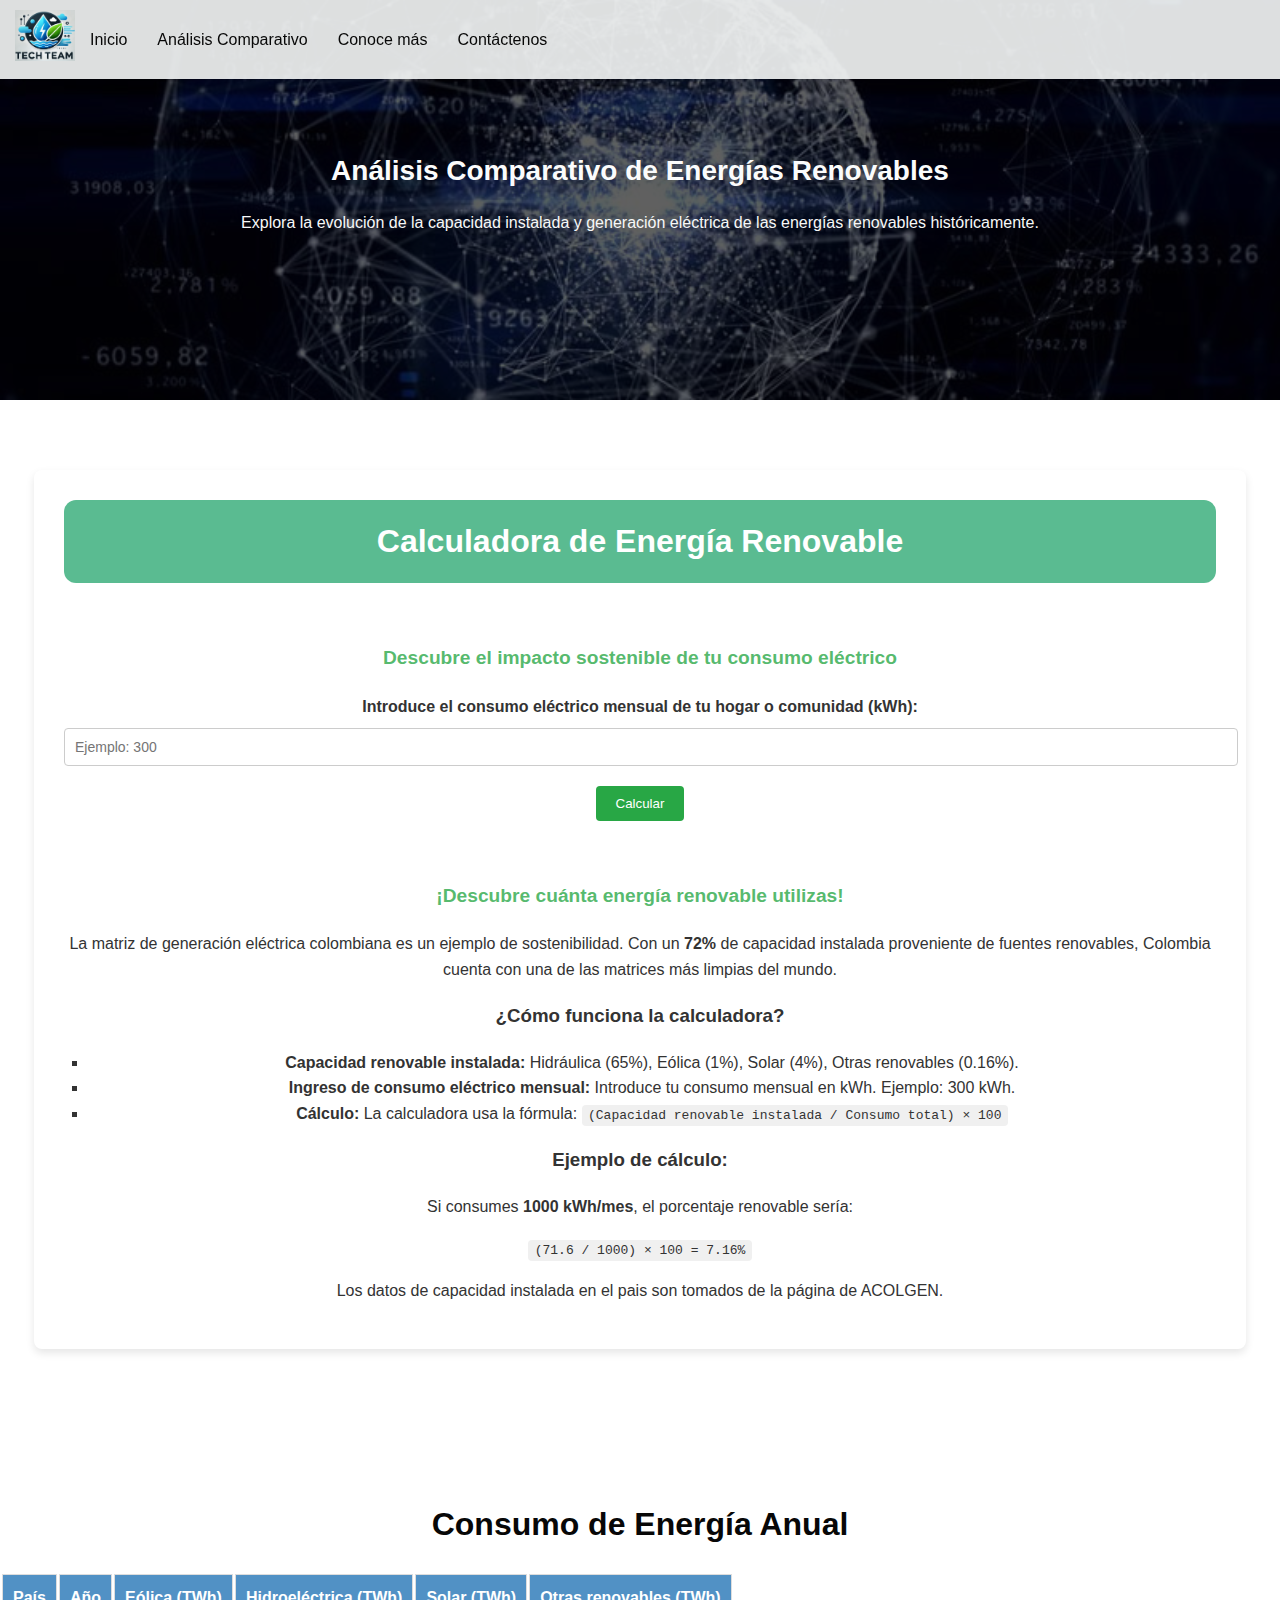
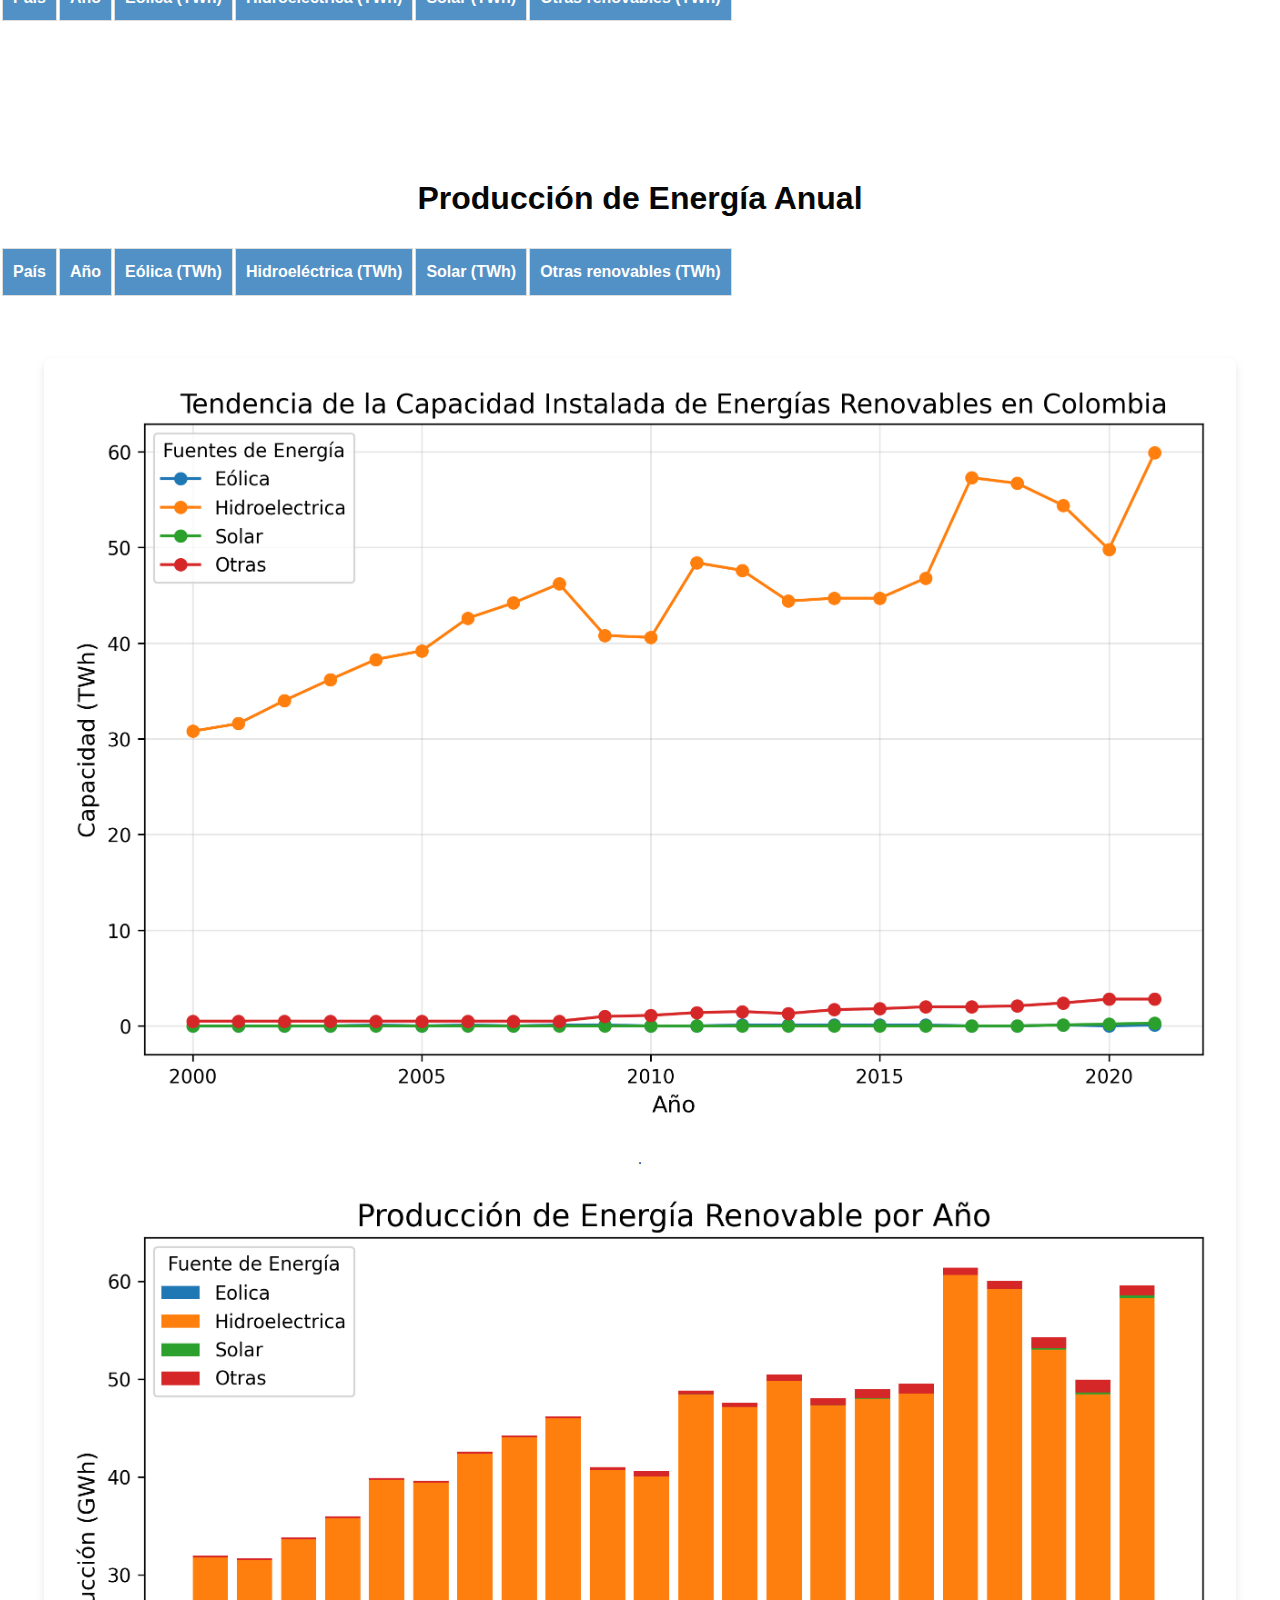
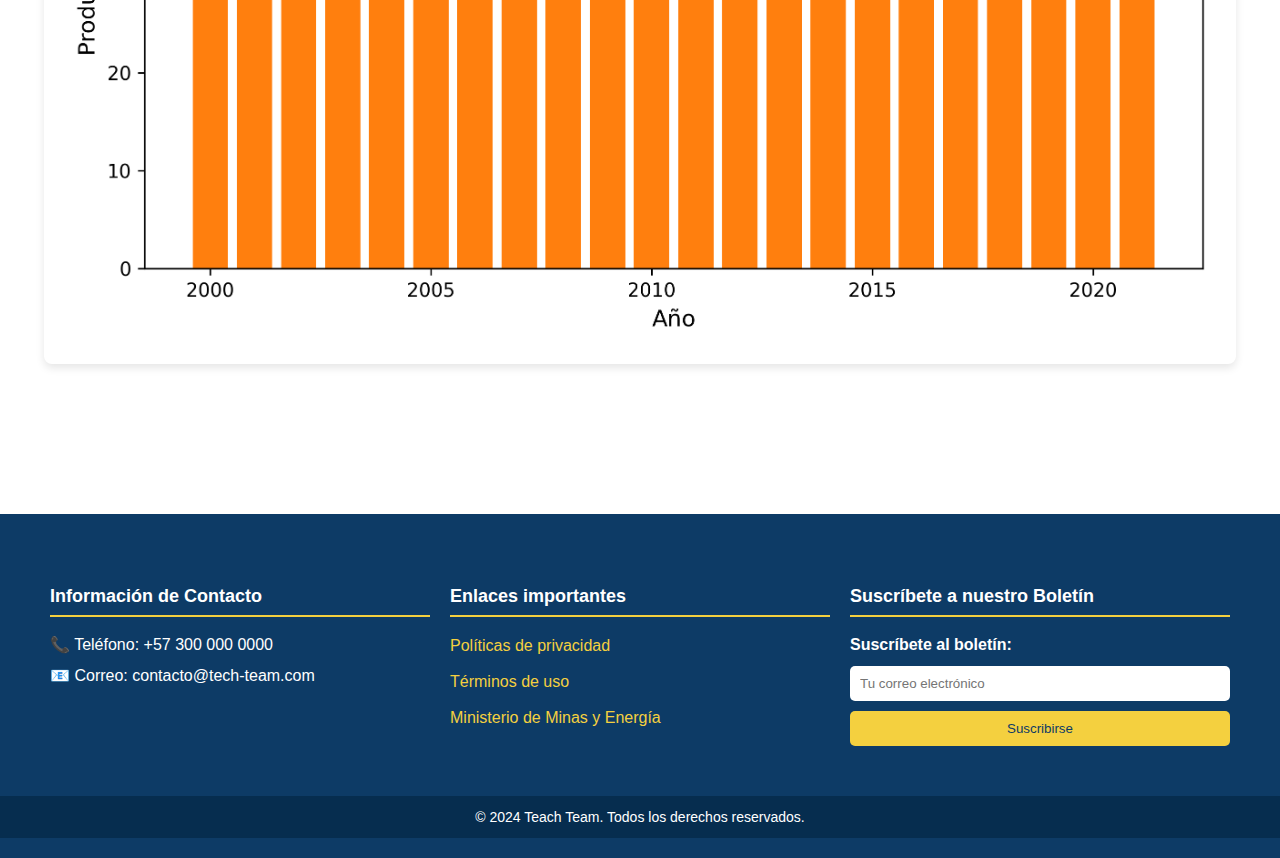
<file: vistas/analisis.html>
<!DOCTYPE html>
<html lang="en">
<head>
    <meta charset="UTF-8">
    <meta name="viewport" content="width=device-width, initial-scale=1.0">
    <title>Análisis comparativo</title>
    <link rel="icon" href="../assets/Tech_Team.jpg" type="image/x-icon">
    <link rel="stylesheet" href="../css/analisis.css">
    <link rel="stylesheet" href="https://cdn.datatables.net/1.13.5/css/jquery.dataTables.min.css">
    <script src="https://code.jquery.com/jquery-3.6.0.min.js"></script>
    <script src="https://cdn.datatables.net/1.13.6/js/jquery.dataTables.min.js"></script>
    <script src="https://d3js.org/d3.v7.min.js"></script>

    
    
</head>
<body>
    <header>
        <nav>
          <div class="menu-icon" id="menu-icon">
            <span></span>
            <span></span>
            <span></span>
        </div>
          <ul class="nav-links" id="nav-links">
                <a href="about.html">
                    <img src="../assets/Tech_Team.jpg" alt="Icono" id="icono">
                </a>
                <li><a href="index.html">Inicio</a></li>
                <li><a href="analisis.html">Análisis Comparativo</a></li>
                <li><a href="historias.html">Conoce más</a></li>
                <li><a href="contact.html">Contáctenos</a></li>
            </ul>
        </nav>
    </header>

    <main>
<!-- Sección de Introducción -->
<section class="contact-head">
<header class="intro-section">
  <h1>Análisis Comparativo de Energías Renovables</h1>
  <p>Explora la evolución de la capacidad instalada y generación eléctrica de las energías renovables históricamente.</p>
</header>
</section>

<!-- Sección de calcular energia-->
<div class="container">
  <h1>Calculadora de Energía Renovable</h1>
  <h2>Descubre el impacto sostenible de tu consumo eléctrico</h2>
  
  <form id="formulario">
      <label for="consumption">Introduce el consumo eléctrico mensual de tu hogar o comunidad (kWh):</label>
      <input type="number" id="consumoTotal" required placeholder="Ejemplo: 300" required>
      <button type="submit">Calcular</button>
  </form>

  <div id="resultado">
      <p id="mensajeResultado"></p>
  </div>

  <div class="info">
    <h2>¡Descubre cuánta energía renovable utilizas!</h2>
    <p>
      La matriz de generación eléctrica colombiana es un ejemplo de sostenibilidad. Con un 
      <strong>72%</strong> de capacidad instalada proveniente de fuentes renovables, Colombia cuenta con una de las matrices más limpias del mundo.
    </p>
    <h3>¿Cómo funciona la calculadora?</h3>
    <ul>
      <li><strong>Capacidad renovable instalada:</strong> Hidráulica (65%), Eólica (1%), Solar (4%), Otras renovables (0.16%).</li>
      <li><strong>Ingreso de consumo eléctrico mensual:</strong> Introduce tu consumo mensual en kWh. Ejemplo: 300 kWh.</li>
      <li><strong>Cálculo:</strong> La calculadora usa la fórmula:  
        <code>(Capacidad renovable instalada / Consumo total) × 100</code>
      </li>
    </ul>
    <h3>Ejemplo de cálculo:</h3>
    <p>Si consumes <strong>1000 kWh/mes</strong>, el porcentaje renovable sería:</p>
    <code>(71.6 / 1000) × 100 = 7.16%</code>
    <p>Los datos de capacidad instalada en el pais son tomados de la página de ACOLGEN.</p>
  </div>
</div>

<!-- Tabla consumo de energia -->
<section class="tabla-consumo">
<h1>Consumo de Energía Anual</h1>
<table id="tabla-consumo" class="display">
  <thead>
      <tr>
          <th>País</th>
          <th>Año</th>
          <th>Eólica (TWh)</th>
          <th>Hidroeléctrica (TWh)</th>
          <th>Solar (TWh)</th>
          <th>Otras renovables (TWh)</th>    
      </tr>
  </thead>
</table>
</section> 


<!-- Tabla produccion de energia -->
<section class="tabla-produccion">
<h1>Producción de Energía Anual</h1>
<table id="tabla-produccion" class="display">
    <thead>
        <tr>
            <th>País</th>
            <th>Año</th>
            <th>Eólica (TWh)</th>
            <th>Hidroeléctrica (TWh)</th>
            <th>Solar (TWh)</th>
            <th>Otras renovables (TWh)</th>    
        </tr>
    </thead>
</table>
    </main>


<!-- GRAFICOS -->
  <div class="chart-container">
    <img src="../assets/Tendencia_Energias.png" alt="Tendencia Energías Renovables">
    <p>.</p>
    <img src="../assets/Barras_Energias.png" alt="Produccion Energías Renovables">
  </div>



<!-- PIE DE PAGINA--> 

<footer>
    <div class="footer-container">
      <!-- Información de Contacto -->
      <div class="footer-section contact-info">
        <h3>Información de Contacto</h3>
        <p>📞 Teléfono: +57 300 000 0000</p>
        <p>📧 Correo: contacto@tech-team.com</p>
        <div class="social-media">
          <a href="https://www.facebook.com/" target="_blank" aria-label="Facebook"><i class="fab fa-facebook-f"></i></a>
          <a href="https://x.com" target="_blank" aria-label="Twitter"><i class="fab fa-twitter"></i></a>
          <a href="https://www.instagram.com/" target="_blank" aria-label="Instagram"><i class="fab fa-instagram"></i></a>
          <a href="https://www.linkedin.com" target="_blank" aria-label="LinkedIn"><i class="fab fa-linkedin-in"></i></a>
        </div>
      </div>
  
      <!-- Enlaces importantes -->
      <div class="footer-section important-links">
        <h3>Enlaces importantes</h3>
        <ul>
          <li><a href="#">Políticas de privacidad</a></li>
          <li><a href="#">Términos de uso</a></li>
          <li><a href="https://www.minenergia.gov.co/" target="_blank">Ministerio de Minas y Energía</a></li>
        </ul>
      </div>
  
      <!-- Suscripción al Boletín -->
      <div class="footer-section newsletter">
        <h3>Suscríbete a nuestro Boletín</h3>
        <form action="/subscribe" method="POST">
            <label for="email">Suscríbete al boletín:</label>
            <input type="email" id="email" name="email" placeholder="Tu correo electrónico" required>
            <button type="submit">Suscribirse</button>
        </form>
      </div>
    </div>

    
    <!-- Footer Bottom -->
    <div class="footer-bottom">
      <p>&copy; 2024 Teach Team. Todos los derechos reservados.</p>
    </div>
</footer>

<script src="../js/analisis.js"></script>  

</body>
</html>
</file>
<file: css/analisis.css>
/* Estilos básicos de la página */
body {
    font-family: 'Arial', sans-serif;
    background-size: cover; /* Ajusta la imagen para cubrir todo el fondo */
    background-repeat: no-repeat; /* Evita que la imagen se repita */
    background-attachment: fixed; /* Mantiene la imagen fija al hacer scroll */
    background-position: center; /* Centra la imagen en la página */
    color: #333;
    margin: 0;
    padding: 0;
    line-height: 1.6;
}


main {
    padding-top: 0px; /* Ajusta según la altura del header */
    padding-bottom: 0px; /* Ajusta según la altura del footer */
    box-sizing: border-box; /* Asegura que el padding no afecte el ancho del contenido */
}

header h1 {
    margin: 0;
    font-size: 38px;
    font-weight: bold;
    color: #fbfcfc;
}

h1 {
    display: flex;
    align-items: center;
    justify-content: center;
    color: rgb(7, 7, 7);
    margin-right: 0px;
}


/* Navegación */

nav {
  display: flex;
  position: fixed; /* Fija el nav en la parte superior de la página */
  top: 0;
  left: 0;
  width: 100%; /* Abarca todo el ancho de la ventana */
  background-color: rgba(243, 245, 245, 0.909); /* Color con transparencia */
  z-index: 10; /* Asegura que el nav esté al frente */
  padding: 10px 0; /* Añade un poco de espacio alrededor de los elementos */
  justify-content: space-between; /* Distribuye ícono y menú */
  align-items: center; /* Centra los elementos verticalmente */
}

#icono {
  margin-left: 15px; /* Separa el ícono del borde */
  width: 60px;
  height: auto;
  cursor: pointer; /* Cambia el cursor a una mano para indicar que es clickeable */
}


nav ul {
  display: flex;
  justify-content: center;
  align-items: center;
  list-style: none;
  padding: 0;
  margin: 0;
}

nav ul li {
  margin: 0 20px; /* Espaciado entre enlaces */
}

/* Estilo de enlaces */
nav ul li a {
  color: #000;
  text-decoration: none;
  font-size: 16px;
  transition: color 0.3s; 
}

nav ul li a:hover {
  text-decoration: underline;
  color: #f1c40f; /* Cambia el color al hacer hover */
}


/* Menu Hamburguesa */

.menu-icon {
display: none;
flex-direction: column;
justify-content: space-around;
width: 30px;
height: 25px;
cursor: pointer;
}

.menu-icon span {
display: block;
width: 100%;
height: 3px;
background-color: white;
border-radius: 5px;
transition: all 0.3s ease;
}

.nav-links {
display: flex;
list-style: none;
margin: 0;
padding: 0;
}

.nav-links li {
margin: 0 15px;
}

.nav-links li a {
text-decoration: none;
color: rgb(7, 7, 7);
font-size: 16px;
transition: color 0.3s;
}

.nav-links li a:hover {
color: #f1c40f;
}


/* Estilo para dispositivos móviles */
@media (max-width: 768px) {
.menu-icon {
    display: flex; /* Mostrar el ícono hamburguesa */
}

nav ul {
    flex-direction: column;
    position: absolute;
    top: 60px; /* Altura del nav */
    right: 0;
    background-color: #007bff;
    width: 100%;
    height: calc(100vh - 60px);
    transform: translateX(100%); /* Oculto por defecto */
    transition: transform 0.3s ease-in-out;
    justify-content: left;
    align-items: flex-start;
}

nav ul li {
    margin: 20px 0;
}

/* Mostrar menú al activarse */
nav ul.active {
    transform: translateX(0); /* Mover el menú dentro de la pantalla */
}

.nav-links {
  top: 60px; /* Justo debajo del nav */
  right: 0;
  width: 100%;
  flex-direction: column;
  background-color: #007bff;
  transform: scaleY(0); /* Ocultamos el menú por defecto */
  transform-origin: top;
  transition: transform 0.3s ease-in-out;
}

/* Mostrar el menú al pasar el cursor sobre el ícono */
.menu-icon:hover + .nav-links,
.nav-links:hover {
  transform: scaleY(1); /* Expande el menú verticalmente */
}

.nav-links li {
  margin: 10px 0; /* Espaciado vertical entre los enlaces */
}

.nav-links li a {
  font-size: 18px; /* Aumenta el tamaño del texto para pantallas pequeñas */
}
}

/* SECCION CALCULAR ENERGIA */

.container {
  background-color: #fff;
  padding: 30px;
  border-radius: 8px;
  box-shadow: 0 4px 8px rgba(0, 0, 0, 0.1);
  max-width: 90%; /* Cambiar ancho fijo por relativo */
  width: 1200px; /* Solo en pantallas grandes */
  text-align: center;
  align-items: center;
  justify-content: center;
  margin: 0 auto; /* Centra el contenedor horizontalmente */
  margin-top: 70px;
  margin-bottom: 150px;
}

.container h1 {
  text-align: center;
  padding: 1rem;
  background-color: #28a770c4;
  color: white;
  border-radius: 12px;
  margin: 0;
  margin-bottom: 40px;
}

.container h2 {
  font-size: 1.2rem;
  margin: 10px 0;
  margin-top: 60px;
  margin-bottom: 20px;
  color: #28a746c9;
}

.container ul {
  list-style-type: square;
  margin: 1rem 0;
  padding-left: 1.5rem;
}

.container code {
  background-color: #f0f0f0;
  padding: 0.2rem 0.4rem;
  border-radius: 4px;
}

form {
  margin-bottom: 20px;
}

label {
  font-size: 16px;
  font-weight: bold;
  margin-bottom: 8px;
  display: block;
}

input[type="number"] {
  width: 100%;
  padding: 10px;
  margin-bottom: 20px;
  border: 1px solid #ccc;
  border-radius: 4px;
  font-size: 14px;
}

button {
  padding: 10px 20px;
  background-color: #28a745;
  color: white;
  border: none;
  border-radius: 4px;
  cursor: pointer;
}

button:hover {
  background-color: #578547aa;
}

#resultado {
  margin-top: 20px;
  font-size: 16px;
  font-style: italic;
  color: #070707;
}

/* Media Queries para pantallas más pequeñas */
@media (max-width: 768px) {
  .container {
    width: 100%; /* Ajustar al ancho de la pantalla */
    padding: 20px; /* Reducir el padding */
  }

  .container h1 {
    font-size: 1.5rem; /* Ajustar tamaño de fuente */
  }

  .container h2 {
    font-size: 1rem;
  }

  button {
    width: 100%; /* Hacer los botones más accesibles */
    padding: 15px;
  }
}


/* SECCION TABLAS */

/* Estilos básicos para la tabla */
.tabla-consumo, .tabla_produccion{
  border-collapse: collapse;
  margin: 40px 0px;
  font-family: Arial, sans-serif;
  margin: auto;
  margin-top: 70px;
  margin-bottom: 150px;
}

/* Estilo de las celdas y el borde */
.tabla-consumo th, .tabla-consumo td {
  padding: 10px;
  text-align: center;
  border: 1px solid #ddd;
}

.tabla-produccion th, .tabla-produccion td {
  padding: 10px;
  text-align: center;
  border: 1px solid #ddd;
}

/* Estilo para las cabeceras */
.tabla-consumo th, .tabla-produccion th {
  background-color: #5191c5;
  color: white;
}


/* Efecto hover sobre las filas */
.tabla-consumo tr:hover, .tabla-produccion tr:hover {
  background-color: #e4ef154e;
}



/* SECCION ANALISIS */

/* Introducción */
.intro-section {
  text-align: center;
  color: #f7f8f8;
}

.contact-head {
  position: relative; /* Necesario para colocar texto sobre la imagen */
  width: 100%; /* Ocupa todo el ancho */
  height: 400px; /* Ajusta la altura */
  background-image: url('../assets/Opc2.jpg'); /* Ruta imagen */
  background-size: cover; /* La imagen cubre todo el área */
  background-position: center; /* Centra la imagen */
  display: flex; /* Para centrar texto */
  justify-content: center; /* Centrar horizontalmente */
  align-items: center; /* Centrar verticalmente */
  background-color: rgba(0, 0, 0, 0.622); /* Fondo negro semitransparente */
  background-blend-mode: overlay; /* Combina la imagen con el color */
}

.intro-section h1 {
  font-size: 28px;
  margin-bottom: 10px;
}

/* Secciones */
.analysis-section, .comparison-section, .conclusions-section {
  padding: 50px 20px;
  background-color: #fff;
  text-align: center;
}

.analysis-section h2, .comparison-section h2, .conclusions-section h2 {
  font-size: 24px;
  margin-bottom: 20px;
}

/* Gráficos */
/* Contenedor principal para el gráfico */
.chart-container {
  display: flex;
  justify-content: center; /* Centra el gráfico horizontalmente */
  align-items: center; /* Centra el gráfico verticalmente */
  padding: 20px; /* Espaciado interno */
  width: 90%; /* Ocupa todo el ancho disponible */
  max-width: 1200px;
  margin: auto; /* Centra el contenedor en la página */
  margin-top: 60px;
  flex-wrap: wrap;
  box-shadow: 0 4px 8px rgba(0, 0, 0, 0.1); /* Agrega sombra para resaltar el gráfico */
  border-radius: 8px; /* Bordes redondeados */
  background-color: #fff; /* Fondo blanco */
}

/* Imagen del gráfico */
.chart-container img {
  width: 100%; /* Asegura que el gráfico ocupe todo el ancho del contenedor */
  height: auto; /* Mantiene la relación de aspecto */
  border-radius: 8px; /* Coincide con el contenedor */
}

/* Media queries para pantallas pequeñas */
@media (max-width: 768px) {
  .chart-container {
      padding: 5px; /* Reduce el espaciado en dispositivos pequeños */
  }
}

@media (max-width: 480px) {
  .chart-container {
      max-width: 90%; /* Ajusta el tamaño máximo para pantallas más pequeñas */
  }
}



/* PIE DE PAGINA */

/* Footer Container */
footer {
    background-color: #0d3b66;
    color: #ffffff;
    padding: 20px 0;
    font-family: 'Arial', sans-serif;
    margin-top: 150px;
  }
  
  .footer-container {
    display: flex;
    flex-wrap: wrap;
    justify-content: space-between;
    max-width: 1200px;
    margin: 0 auto;
    padding: 20px;
  }
  
  /* Footer Sections */
  .footer-section {
    flex: 1;
    min-width: 250px;
    margin: 10px;
  }
  
  .footer-section h3 {
    font-size: 18px;
    margin-bottom: 15px;
    border-bottom: 2px solid #f4d03f;
    padding-bottom: 5px;
  }
  
  /* Contact Info */
  .contact-info p {
    margin: 5px 0;
  }
  
  .social-media a {
    color: #f4d03f;
    font-size: 18px;
    margin-right: 10px;
    text-decoration: none;
    transition: color 0.3s ease;
  }
  
  .social-media a:hover {
    color: #ffffff;
  }
  
  /* Important Links */
  .important-links ul {
    list-style: none;
    padding: 0;
  }
  
  .important-links ul li {
    margin: 10px 0;
  }
  
  .important-links ul li a {
    color: #f4d03f;
    text-decoration: none;
    transition: color 0.3s ease;
  }
  
  .important-links ul li a:hover {
    color: #ffffff;
  }
  
  /* Newsletter */
  .newsletter form {
    display: flex;
    flex-direction: column;
  }
  
  .newsletter input[type="email"] {
    padding: 10px;
    margin-bottom: 10px;
    border: none;
    border-radius: 5px;
  }
  
  .newsletter button {
    background-color: #f4d03f;
    color: #0d3b66;
    border: none;
    padding: 10px;
    border-radius: 5px;
    cursor: pointer;
    transition: background-color 0.3s ease;
  }
  
  .newsletter button:hover {
    background-color: #ffffff;
    color: #216fb8;
  }
  
  /* Footer Bottom */
  .footer-bottom {
    text-align: center;
    background-color: #062d4f;
    padding: 10px 0;
    font-size: 14px;
    color: #ffffff;
  }
  
  .footer-bottom p {
    margin: 0;
  }
</file>
